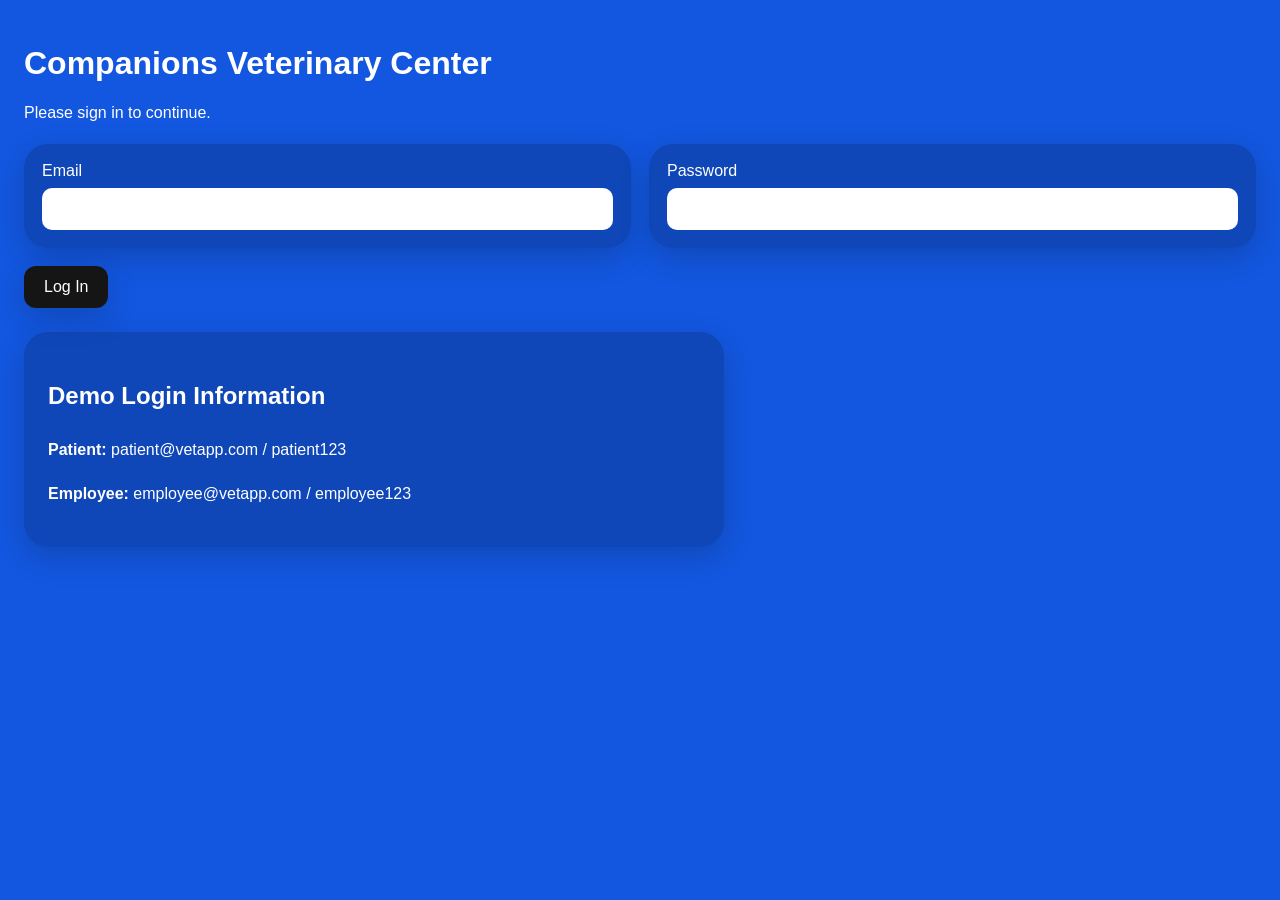
<file: index.html>
<!doctype html>
<html lang="en">
<head>
  <meta charset="UTF-8" />
  <meta name="viewport" content="width=device-width, initial-scale=1.0" />
  <title>Vet App Login</title>
  <link rel="stylesheet" href="styles.css" />
</head>
<body>
  <div class="app-shell">
    <main class="login-page">
      <h1>Companions Veterinary Center</h1>
      <p>Please sign in to continue.</p>

      <form id="loginForm" class="form-grid">
        <label>
          Email
          <input type="email" name="email" required />
        </label>

        <label>
          Password
          <input type="password" name="password" required />
        </label>

        <div class="full-width footer-actions">
          <button class="btn" type="submit">Log In</button>
        </div>
      </form>

      <section class="summary-card">
        <h2>Demo Login Information</h2>
        <p><strong>Patient:</strong> patient@vetapp.com / patient123</p>
        <p><strong>Employee:</strong> employee@vetapp.com / employee123</p>
      </section>

      <p id="loginError"></p>
    </main>
  </div>

  <script src="app.js"></script>
</body>
</html>
</file>
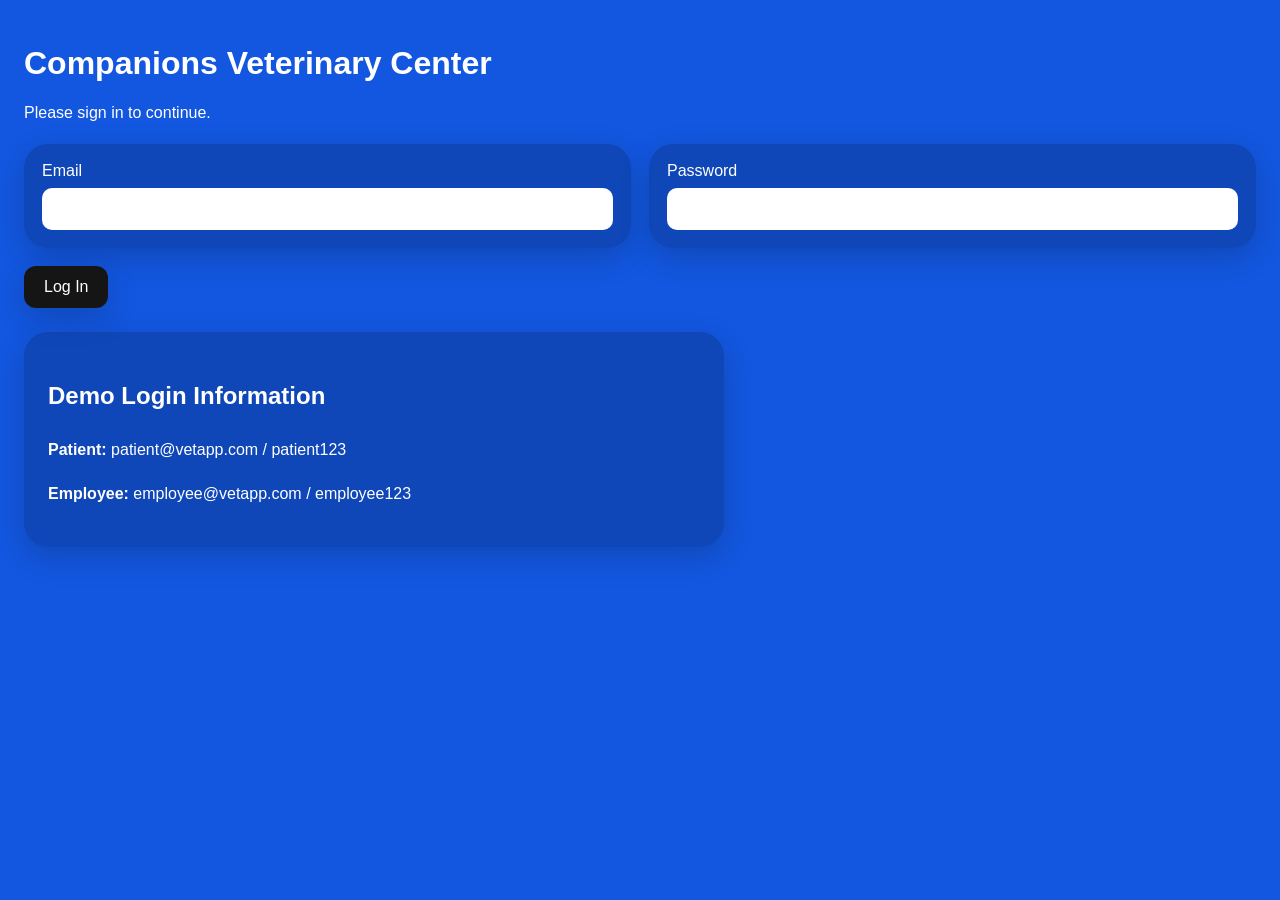
<file: appointment-success.html>
<!doctype html>
<html lang="en">
<head>
  <meta charset="UTF-8" />
  <meta name="viewport" content="width=device-width, initial-scale=1.0" />
  <title>Appointment Scheduled</title>
  <link rel="stylesheet" href="styles.css" />
</head>
<body>
  <div class="app-shell">
    <nav class="top-nav">
      <a href="home.html">Home</a>
      <a href="appointments.html">Appointments</a>
      <a href="treatment-plan.html">Access Treatment Plans</a>
      <a href="#">Discharge Instructions</a>
      <a href="#">Billing and Invoices</a>
      <a href="my-pets.html">My Pets</a>
      <a href="#">My Account</a>
      <a href="index.html">Log Out</a>
    </nav>

    <main>
      <h1>Your Appointment Has Been Scheduled!</h1>
      <p>A confirmation copy with full details will be sent to your email or text messages.</p>
      <section class="summary-card" id="successSummary"></section>
      <div class="footer-actions">
        <button class="btn btn-secondary" type="button" onclick="window.print()">Print Confirmation</button>
        <a class="btn" href="schedule-details.html">Edit Appointment</a>
        <a class="btn btn-secondary" href="home.html">Exit</a>
      </div>
    </main>
  </div>
  <script src="app.js"></script>
</body>
</html>
</file>
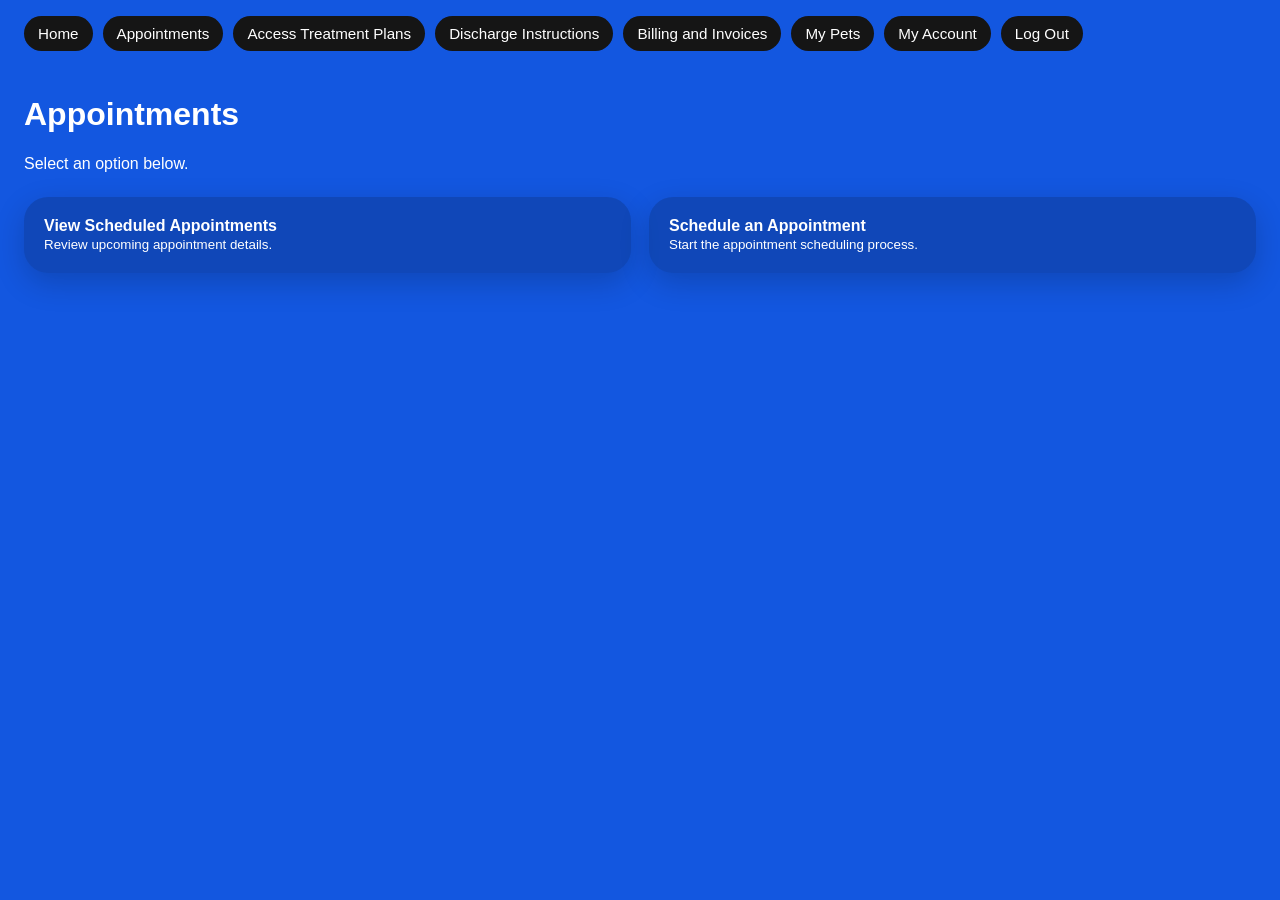
<file: appointments.html>
<!doctype html>
<html lang="en">
<head>
  <meta charset="UTF-8" />
  <meta name="viewport" content="width=device-width, initial-scale=1.0" />
  <title>Appointments</title>
  <link rel="stylesheet" href="styles.css" />
</head>
<body>
  <div class="app-shell">
    <nav class="top-nav">
      <a href="home.html">Home</a>
      <a href="appointments.html">Appointments</a>
      <a href="treatment-plan.html">Access Treatment Plans</a>
      <a href="#">Discharge Instructions</a>
      <a href="#">Billing and Invoices</a>
      <a href="#">My Pets</a>
      <a href="#">My Account</a>
      <a href="index.html">Log Out</a>
    </nav>

    <main>
      <h1>Appointments</h1>
      <p>Select an option below.</p>

      <div class="choice-grid two">
        <a class="choice-card action-card" href="view-appointments.html">
          <span>
            <strong>View Scheduled Appointments</strong><br>
            <small>Review upcoming appointment details.</small>
          </span>
        </a>

        <a class="choice-card action-card" href="schedule-date.html">
          <span>
            <strong>Schedule an Appointment</strong><br>
            <small>Start the appointment scheduling process.</small>
          </span>
        </a>
      </div>
    </main>
  </div>
</body>
</html>
</file>
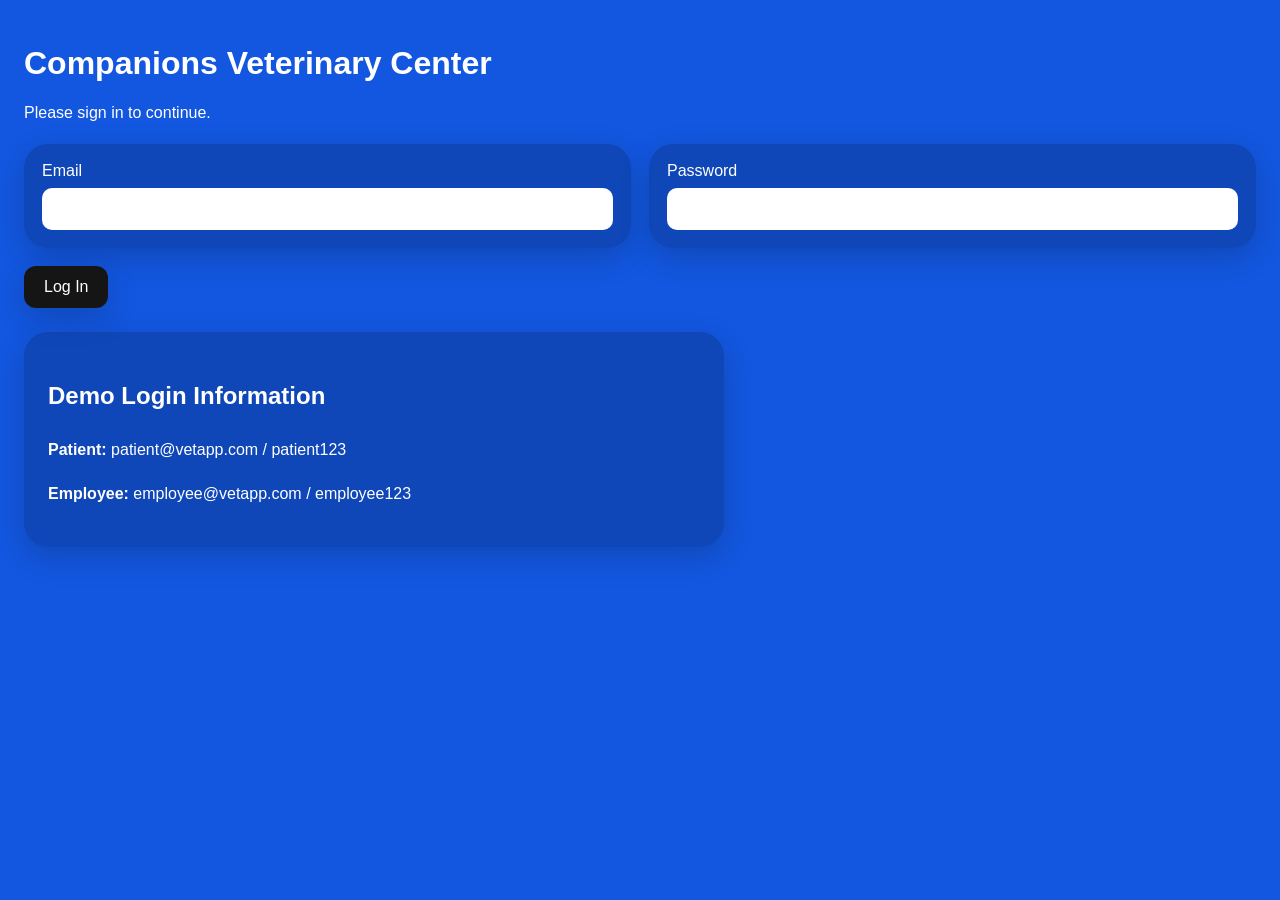
<file: employee-appointments.html>
<!doctype html>
<html lang="en">
<head>
  <meta charset="UTF-8" />
  <meta name="viewport" content="width=device-width, initial-scale=1.0" />
  <title>Employee | Scheduled Appointments</title>
  <link rel="stylesheet" href="styles.css" />
</head>
<body>
  <div class="app-shell">
    <nav class="top-nav">
      <a href="employee-appointments.html">Scheduled Appointments</a>
      <a href="index.html" id="logoutLink">Log Out</a>
    </nav>

    <main>
      <h1>Scheduled Appointments</h1>
      <p>Employee view: upcoming appointments only.</p>
      <section id="employeeAppointmentsOutput"></section>
    </main>
  </div>

  <script src="app.js"></script>
</body>
</html>
</file>
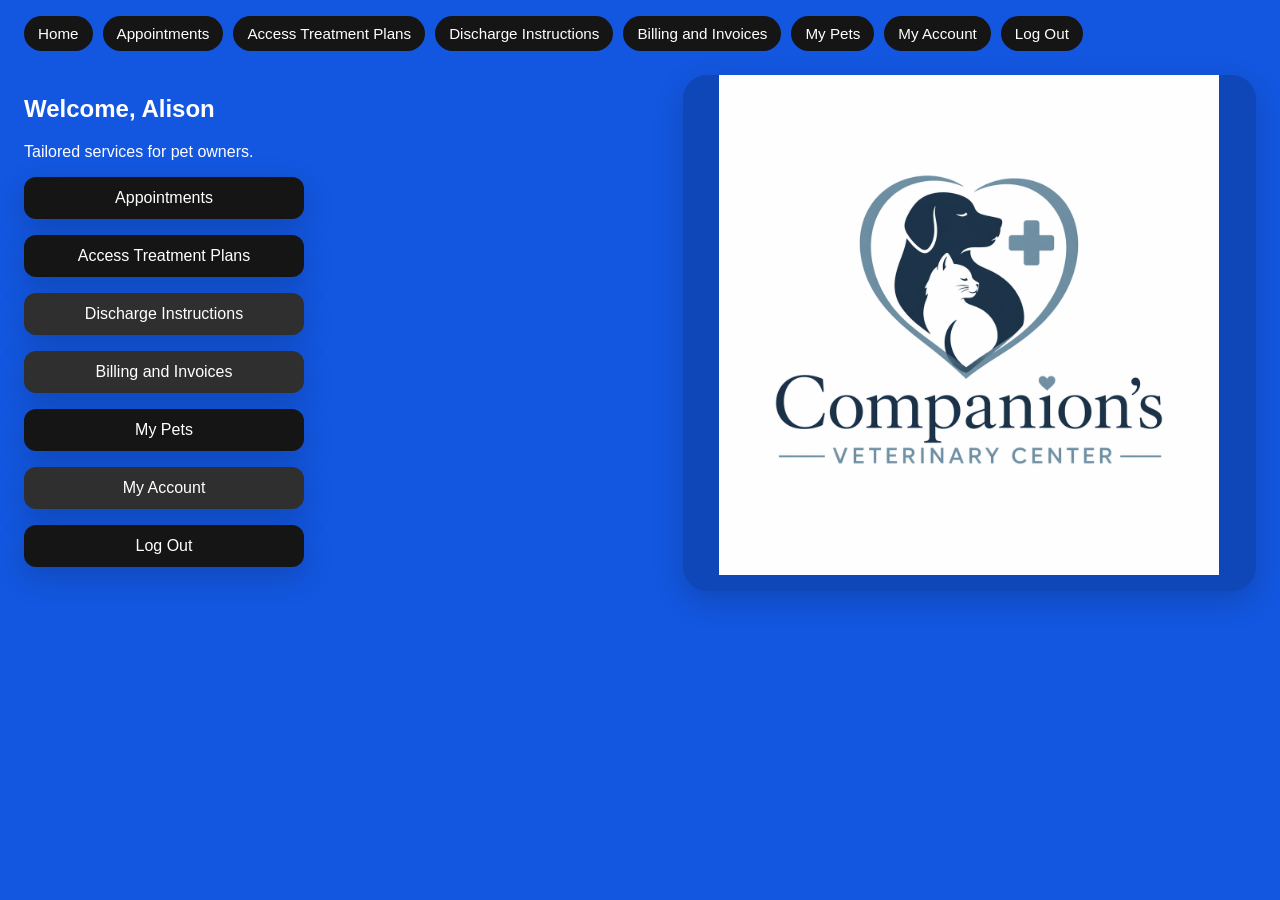
<file: home.html>
<!doctype html>
<html lang="en">
<head>
  <meta charset="UTF-8" />
  <meta name="viewport" content="width=device-width, initial-scale=1.0" />
  <title>Home | Companions Veterinary Center</title>
  <link rel="stylesheet" href="styles.css" />
</head>
<body>
  <div class="app-shell">
    <nav class="top-nav">
      <a href="home.html">Home</a>
      <a href="appointments.html">Appointments</a>
      <a href="treatment-plan.html">Access Treatment Plans</a>
      <a href="#">Discharge Instructions</a>
      <a href="#">Billing and Invoices</a>
      <a href="my-pets.html">My Pets</a>
      <a href="#">My Account</a>
      <a href="index.html">Log Out</a>
    </nav>

    <main class="home-grid">
      <section>
        <h1>Welcome, Alison</h1>
        <p>Tailored services for pet owners.</p>
        <div class="stack-buttons">
          <a class="btn wide" href="appointments.html">Appointments</a>
          <a class="btn wide" href="treatment-plan.html">Access Treatment Plans</a>
          <a class="btn wide muted" href="#">Discharge Instructions</a>
          <a class="btn wide muted" href="#">Billing and Invoices</a>
          <a class="btn wide" href="my-pets.html">My Pets</a>
          <a class="btn wide muted" href="#">My Account</a>
          <a class="btn wide" href="index.html">Log Out</a>
        </div>
      </section>
      <section class="card image-card">
        <img src="images/logo.png" alt="Companions Veterinary Center Logo" class="home-logo" />
      </section>
    </main>
  </div>
</body>
</html>
</file>
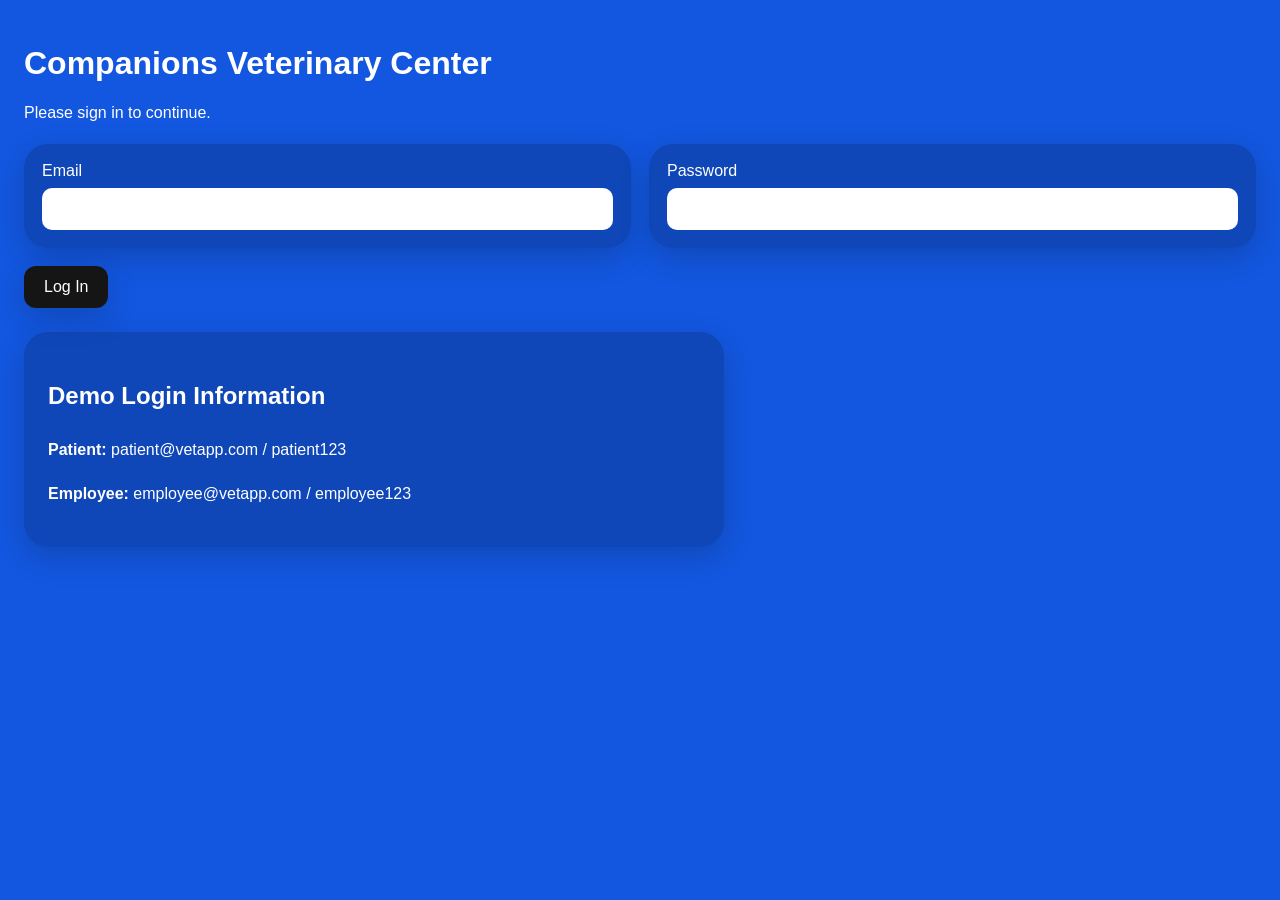
<file: my-pets.html>
<!doctype html>
<html lang="en">
<head>
  <meta charset="UTF-8" />
  <meta name="viewport" content="width=device-width, initial-scale=1.0" />
  <title>My Pets</title>
  <link rel="stylesheet" href="styles.css" />
</head>
<body>
  <div class="app-shell">
    <nav class="top-nav">
      <a href="home.html">Home</a>
      <a href="appointments.html">Appointments</a>
      <a href="treatment-plan.html">Access Treatment Plans</a>
      <a href="#">Discharge Instructions</a>
      <a href="#">Billing and Invoices</a>
      <a href="my-pets.html">My Pets</a>
      <a href="#">My Account</a>
      <a href="index.html">Log Out</a>
    </nav>

    <main>
      <h1>My Pets</h1>
      <p>View saved pet records below.</p>
      <section id="myPetsOutput"></section>
    </main>
  </div>
  <script src="app.js"></script>
</body>
</html>
</file>
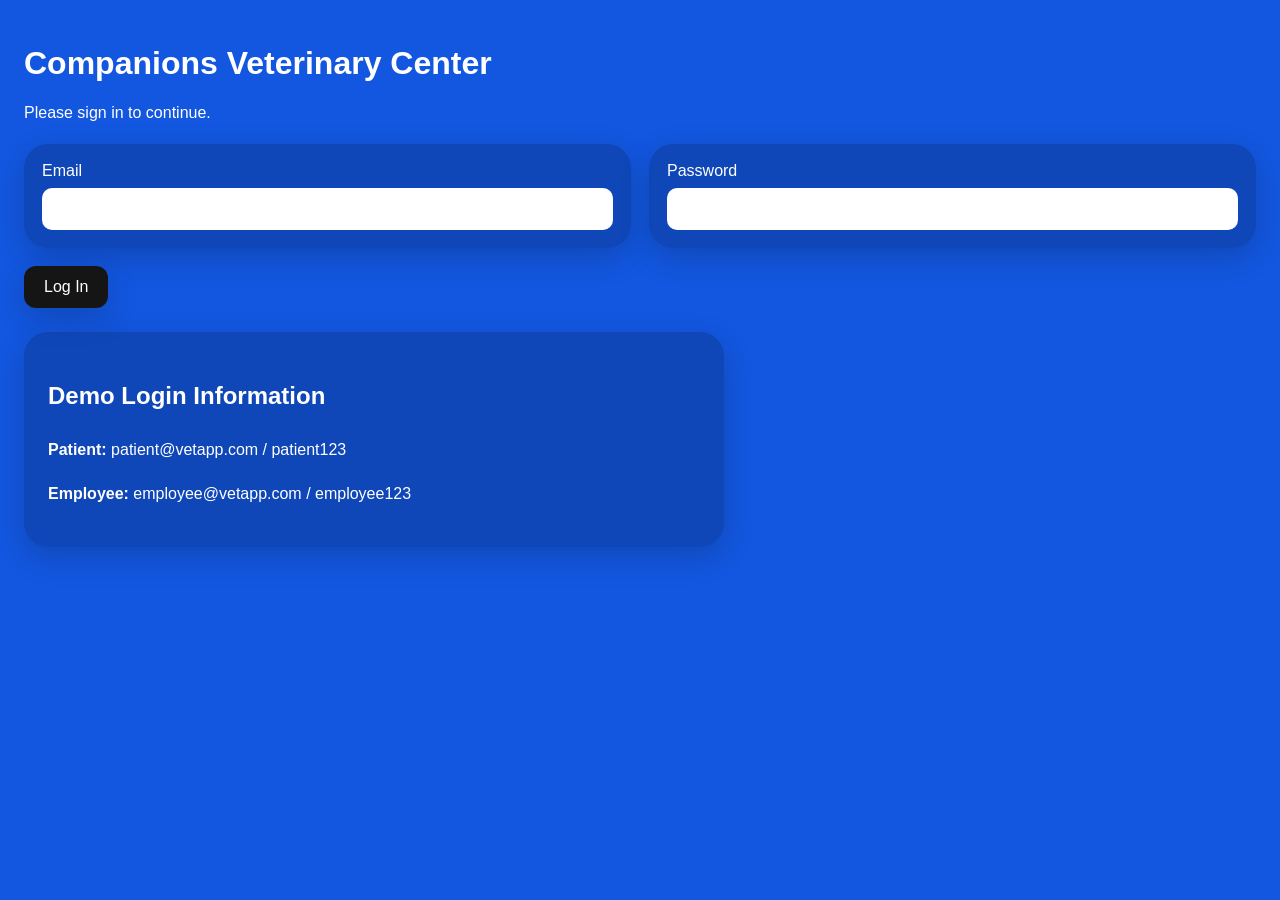
<file: schedule-confirm.html>
<!doctype html>
<html lang="en">
<head>
  <meta charset="UTF-8" />
  <meta name="viewport" content="width=device-width, initial-scale=1.0" />
  <title>Schedule Appointment | Confirm</title>
  <link rel="stylesheet" href="styles.css" />
</head>
<body>
  <div class="app-shell">
    <nav class="top-nav">
      <a href="home.html">Home</a>
      <a href="appointments.html">Appointments</a>
      <a href="treatment-plan.html">Access Treatment Plans</a>
      <a href="#">Discharge Instructions</a>
      <a href="#">Billing and Invoices</a>
      <a href="my-pets.html">My Pets</a>
      <a href="#">My Account</a>
      <a href="index.html">Log Out</a>
    </nav>

    <main>
      <h1>Schedule an Appointment</h1>
      <p>Confirm appointment information.</p>
      <section class="summary-card" id="appointmentSummary"></section>
      <div class="footer-actions">
        <a class="btn btn-secondary" href="schedule-details.html">Edit</a>
        <button class="btn" id="confirmButton" type="button">Confirm</button>
      </div>
    </main>
  </div>
  <script src="app.js"></script>
</body>
</html>
</file>
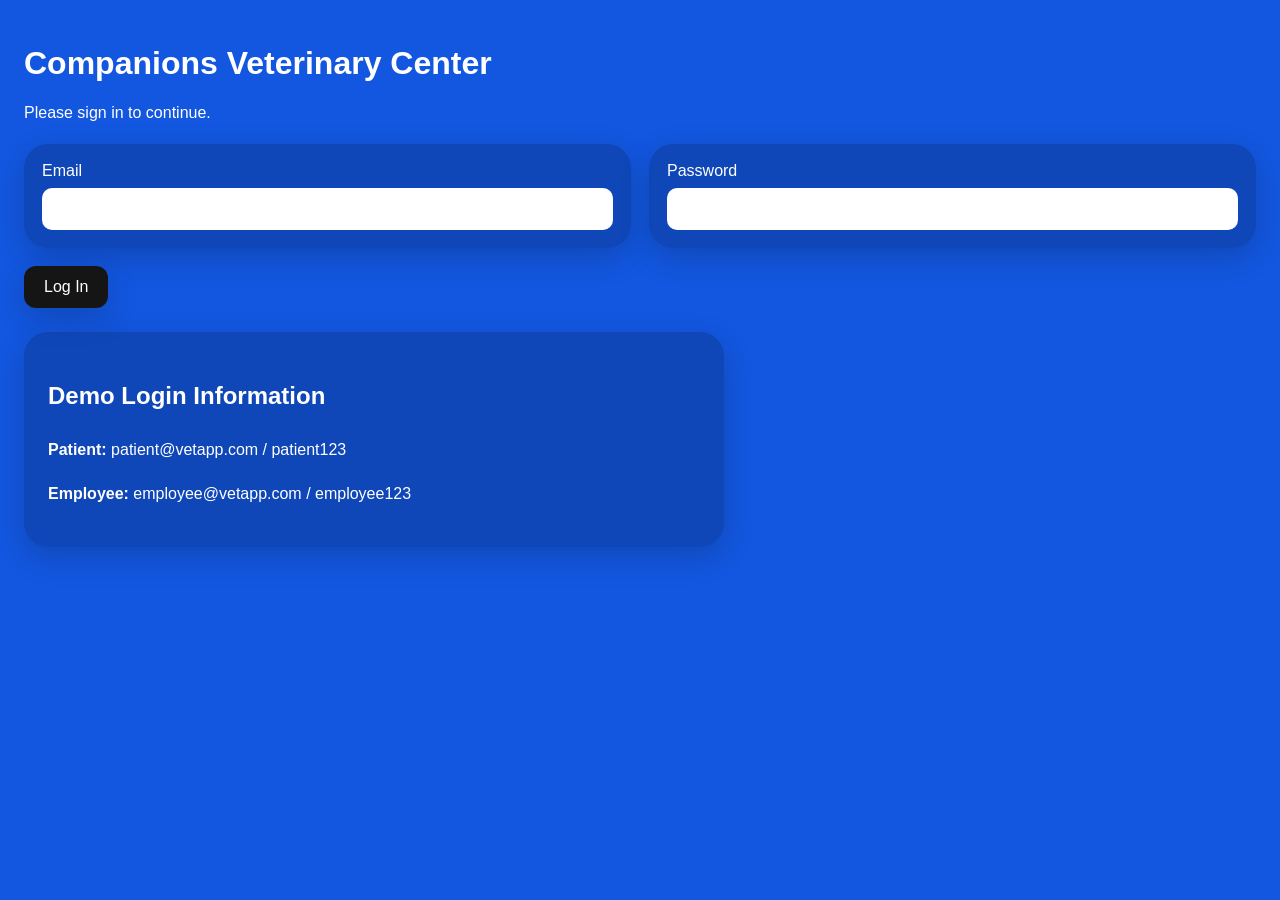
<file: schedule-date.html>
<!doctype html>
<html lang="en">
<head>
  <meta charset="UTF-8" />
  <meta name="viewport" content="width=device-width, initial-scale=1.0" />
  <title>Schedule Appointment | Date</title>
  <link rel="stylesheet" href="styles.css" />
</head>
<body>
  <div class="app-shell">
    <nav class="top-nav">
      <a href="home.html">Home</a>
      <a href="appointments.html">Appointments</a>
      <a href="treatment-plan.html">Access Treatment Plans</a>
      <a href="#">Discharge Instructions</a>
      <a href="#">Billing and Invoices</a>
      <a href="my-pets.html">My Pets</a>
      <a href="#">My Account</a>
      <a href="index.html">Log Out</a>
    </nav>

    <main>
      <h1>Schedule an Appointment</h1>
      <p>First, pick a date that works for you.</p>
      <form id="dateForm">
        <div class="choice-grid two">
          <label class="choice-card">
            <input type="radio" name="appointmentDate" value="2026-04-15" required />
            <span>
              April 15, 2026<br>
              <small id="availability-2026-04-15"></small>
            </span>
          </label>

          <label class="choice-card">
            <input type="radio" name="appointmentDate" value="2026-04-16" required />
            <span>
              April 16, 2026<br>
              <small id="availability-2026-04-16"></small>
            </span>
          </label>
        </div>
        <div class="footer-actions">
          <a class="btn btn-secondary" href="appointments.html">Back</a>
          <button class="btn" type="submit">Next</button>
        </div>
      </form>
    </main>
  </div>
  <script src="app.js"></script>
</body>
</html>
</file>
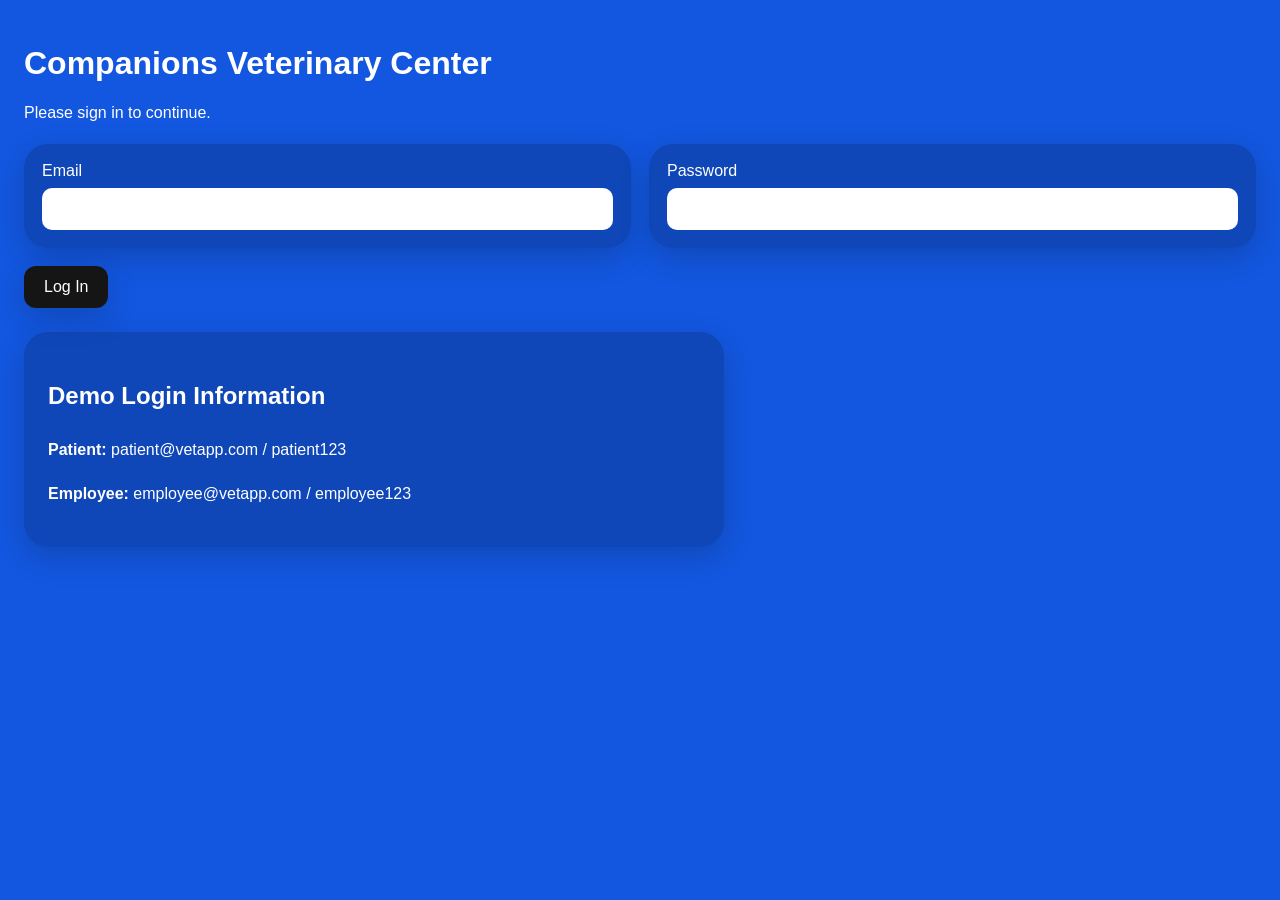
<file: schedule-details.html>
<!doctype html>
<html lang="en">
<head>
  <meta charset="UTF-8" />
  <meta name="viewport" content="width=device-width, initial-scale=1.0" />
  <title>Schedule Appointment | Details</title>
  <link rel="stylesheet" href="styles.css" />
</head>
<body>
  <div class="app-shell">
    <nav class="top-nav">
      <a href="home.html">Home</a>
      <a href="appointments.html">Appointments</a>
      <a href="treatment-plan.html">Access Treatment Plans</a>
      <a href="#">Discharge Instructions</a>
      <a href="#">Billing and Invoices</a>
      <a href="my-pets.html">My Pets</a>
      <a href="#">My Account</a>
      <a href="index.html">Log Out</a>
    </nav>

    <main>
      <h1>Schedule an Appointment</h1>
      <p>Enter pet and owner information.</p>
      <form id="detailsForm" class="form-grid">
        <label class="full-width">
          Select Pet
          <select id="petSelect" name="petSelect">
            <option value="new" selected>+ Add New Pet</option>
          </select>
        </label>
        <label>Pet Name<input name="petName" required /></label>
        <label>Last Visit<input name="lastVisit" placeholder="MM/DD/YYYY" /></label>
        <label>Pet Species<input name="petSpecies" required /></label>
        <label>Owner Name<input name="ownerName" required /></label>
        <label>Pet Breed<input name="petBreed" /></label>
        <label>Owner Email<input name="ownerEmail" type="email" required /></label>
        <label>Pet Gender<input name="petGender" /></label>
        <label>Owner Phone<input name="ownerPhone" required /></label>
        <label>Pet Age<input name="petAge" /></label>
        <label>Notes<textarea name="notes" rows="3"></textarea></label>
        <div class="full-width footer-actions">
          <a class="btn btn-secondary" href="schedule-time.html">Back</a>
          <button class="btn" type="submit">Next</button>
        </div>
      </form>
    </main>
  </div>
  <script src="app.js"></script>
</body>
</html>
</file>
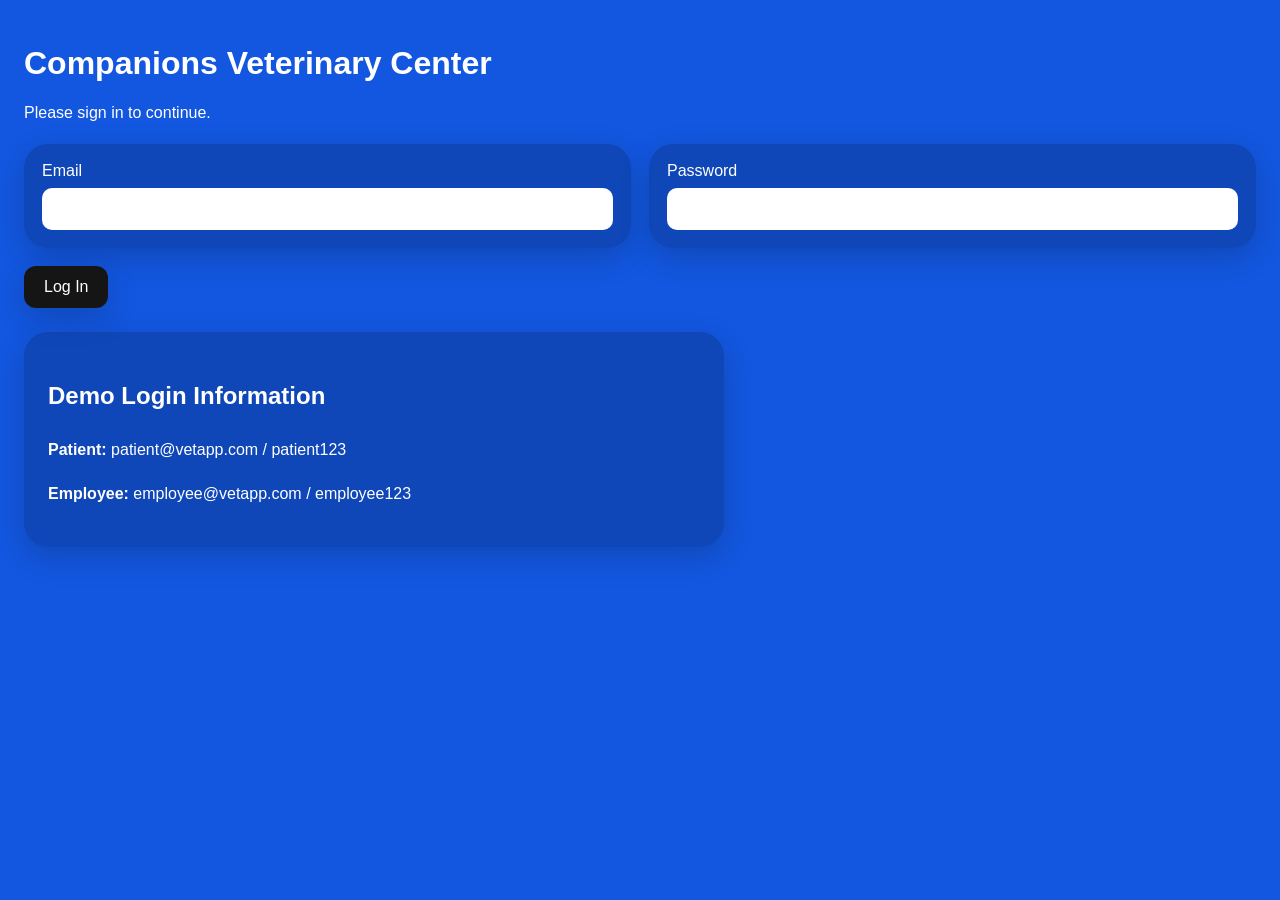
<file: schedule-time.html>
<!doctype html>
<html lang="en">
<head>
  <meta charset="UTF-8" />
  <meta name="viewport" content="width=device-width, initial-scale=1.0" />
  <title>Schedule Appointment | Time</title>
  <link rel="stylesheet" href="styles.css" />
</head>
<body>
  <div class="app-shell">
    <nav class="top-nav">
      <a href="home.html">Home</a>
      <a href="appointments.html">Appointments</a>
      <a href="treatment-plan.html">Access Treatment Plans</a>
      <a href="#">Discharge Instructions</a>
      <a href="#">Billing and Invoices</a>
      <a href="my-pets.html">My Pets</a>
      <a href="#">My Account</a>
      <a href="index.html">Log Out</a>
    </nav>

    <main>
      <h1>Schedule an Appointment</h1>
      <p id="selectedDateText"></p>

      <form id="timeForm">
        <div id="timeOptions" class="choice-grid two"></div>

        <div class="footer-actions">
          <a class="btn btn-secondary" href="schedule-date.html">Back</a>
          <button class="btn" type="submit">Next</button>
        </div>
      </form>
    </main>
  </div>
  <script src="app.js"></script>
</body>
</html>
</file>
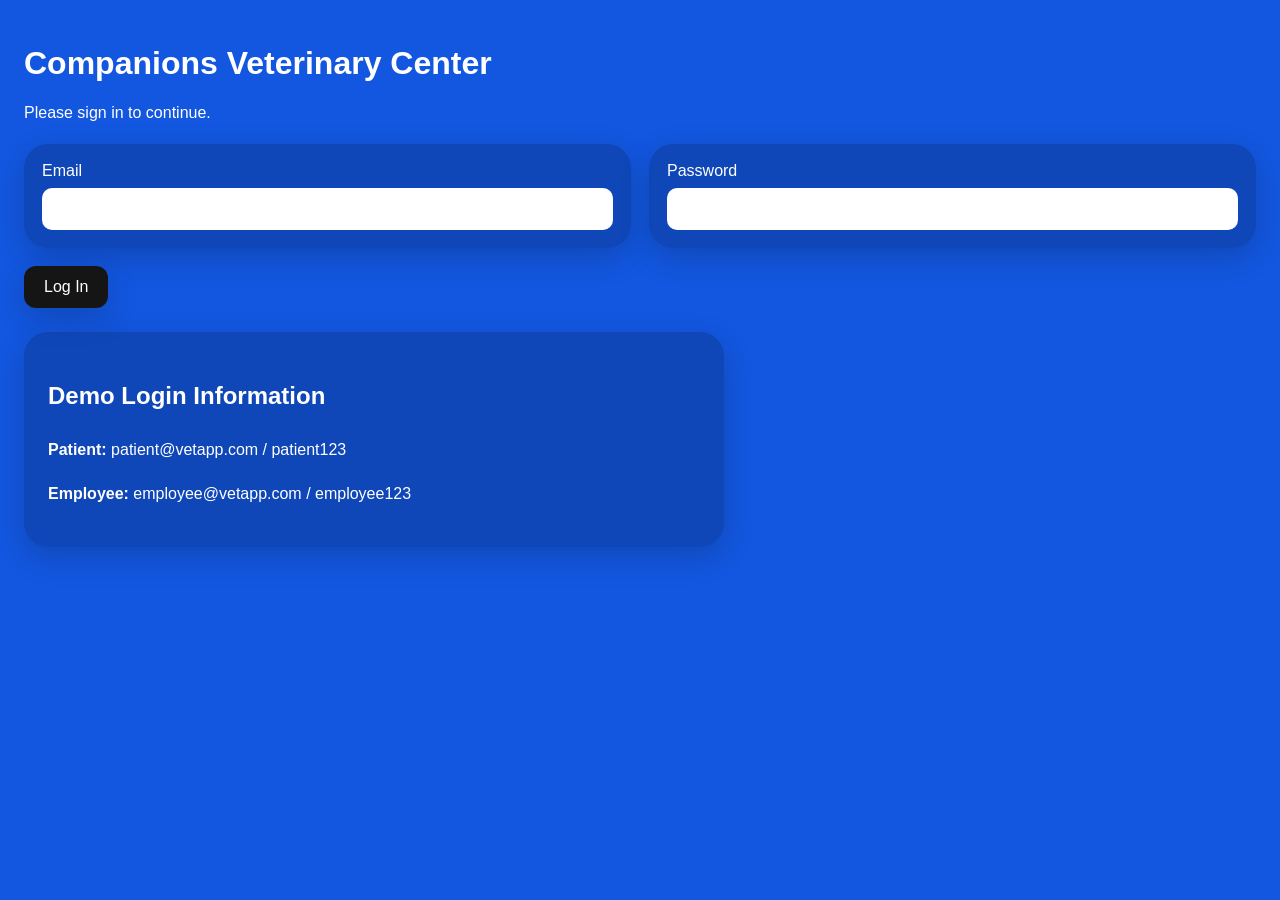
<file: treatment-plan.html>
<!doctype html>
<html lang="en">
<head>
  <meta charset="UTF-8" />
  <meta name="viewport" content="width=device-width, initial-scale=1.0" />
  <title>Treatment Plans</title>
  <link rel="stylesheet" href="styles.css" />
</head>
<body>
  <div class="app-shell">
    <nav class="top-nav">
      <a href="home.html">Home</a>
      <a href="appointments.html">Appointments</a>
      <a href="treatment-plan.html">Access Treatment Plans</a>
      <a href="#">Discharge Instructions</a>
      <a href="#">Billing and Invoices</a>
      <a href="my-pets.html">My Pets</a>
      <a href="#">My Account</a>
      <a href="index.html">Log Out</a>
    </nav>

    <main>
      <h1>Access Treatment Plans</h1>
      <p>Select a pet to view treatment information.</p>
      <form id="treatmentForm" class="treatment-selector">
        <label for="petSelect">Pet</label>
        <select id="petSelect" required>
          <option value="">Choose a pet</option>
          <option value="Mochi|Annual exam scheduled|Continue allergy medication once daily|Follow-up in 6 months">Mochi</option>
          <option value="Juniper|Recovering after dental cleaning|Soft food for 3 days|Recheck if appetite drops">Juniper</option>
        </select>
        <button class="btn" type="submit">View Treatment Plan</button>
      </form>
      <section class="summary-card" id="treatmentOutput"></section>
    </main>
  </div>
  <script src="app.js"></script>
</body>
</html>
</file>
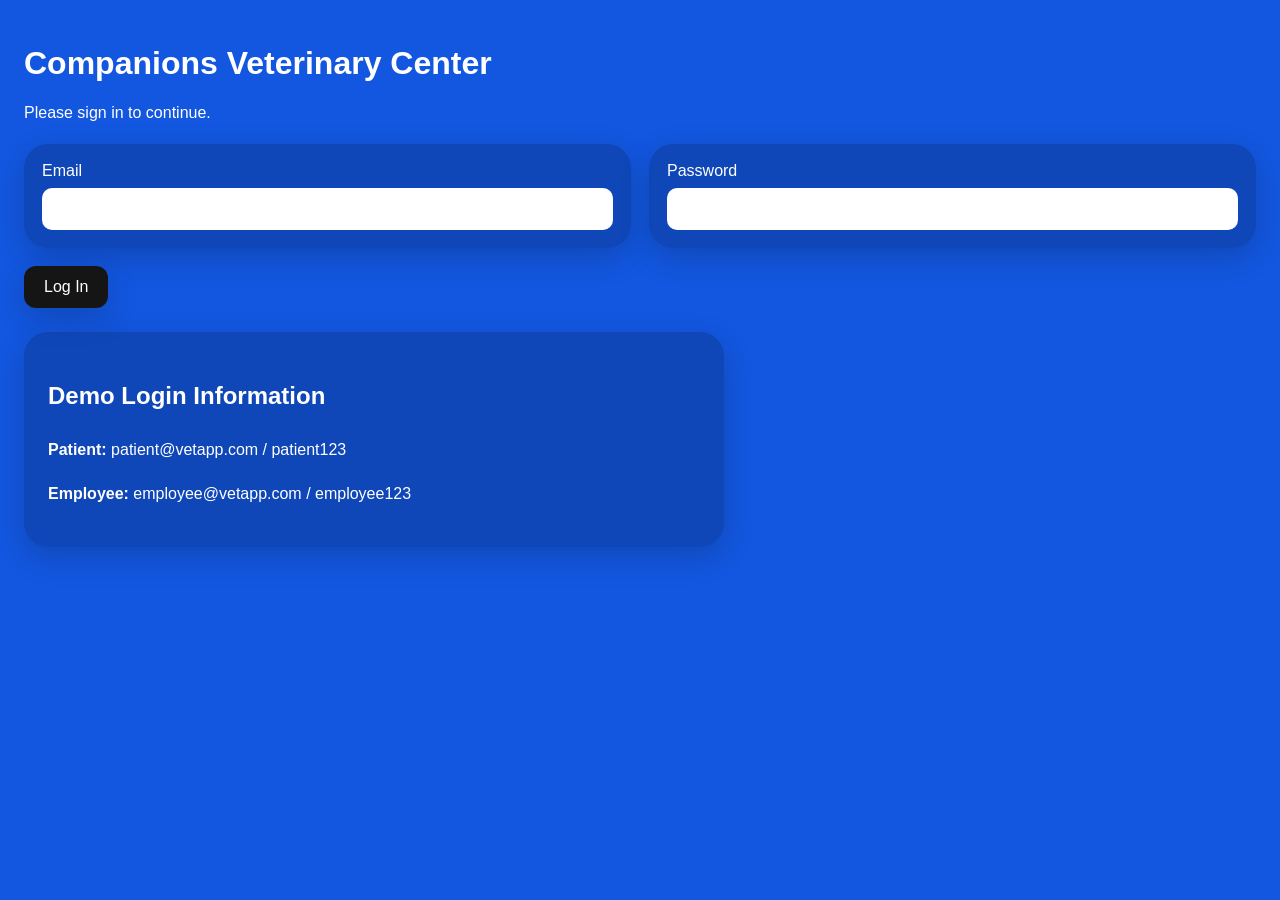
<file: view-appointments.html>
<!doctype html>
<html lang="en">
<head>
  <meta charset="UTF-8" />
  <meta name="viewport" content="width=device-width, initial-scale=1.0" />
  <title>View Appointments</title>
  <link rel="stylesheet" href="styles.css" />
</head>
<body>
  <div class="app-shell">
    <nav class="top-nav">
      <a href="home.html">Home</a>
      <a href="appointments.html">Appointments</a>
      <a href="treatment-plan.html">Access Treatment Plans</a>
      <a href="#">Discharge Instructions</a>
      <a href="#">Billing and Invoices</a>
      <a href="my-pets.html">My Pets</a>
      <a href="#">My Account</a>
      <a href="index.html">Log Out</a>
    </nav>

    <main>
      <h1>Scheduled Appointments</h1>
      <p>View your currently scheduled appointment below.</p>

      <section class="summary-card" id="scheduledAppointmentsOutput"></section>

      <div class="footer-actions">
        <button class="btn btn-danger" id="cancelAppointmentButton">Cancel Appointment</button>
        <a class="btn btn-secondary" href="appointments.html">Back</a>
      </div>
    </main>
  </div>
  <script src="app.js"></script>
</body>
</html>
</file>
<file: styles.css>
:root {
  --blue: #1357e0;
  --dark: #151515;
  --light: #f2f3f7;
  --white: #ffffff;
  --shadow: 0 10px 30px rgba(0, 0, 0, 0.18);
}
* { box-sizing: border-box; }
body {
  margin: 0;
  font-family: Arial, Helvetica, sans-serif;
  background: var(--blue);
  color: var(--white);
}
a { color: inherit; text-decoration: none; }
main { padding: 24px; }
.split-screen { display: grid; grid-template-columns: 1fr 1fr; min-height: 100vh; }
.panel { padding: 32px; display: flex; flex-direction: column; justify-content: center; }
.panel-blue { background: var(--blue); }
.panel-light { background: #e8ebf3; color: #333; }
.brand {
  display: inline-block;
  background: var(--dark);
  padding: 14px 18px;
  font-size: 2rem;
  font-weight: 700;
  border-radius: 8px;
  margin-bottom: 18px;
}
.button-row, .footer-actions, .stack-buttons { display: flex; gap: 16px; flex-wrap: wrap; }
.stack-buttons { flex-direction: column; max-width: 280px; }
.btn {
  border: none;
  border-radius: 12px;
  background: var(--dark);
  color: var(--white);
  padding: 12px 20px;
  cursor: pointer;
  font-size: 1rem;
  box-shadow: var(--shadow);
}
.btn-secondary, .muted { background: #2f2f2f; }
.wide { text-align: center; }
.small { margin-top: 48px; }
.image-placeholder {
  border: 2px dashed #8f98aa;
  border-radius: 24px;
  min-height: 260px;
  display: flex;
  align-items: center;
  justify-content: center;
  font-size: 1.1rem;
  text-align: center;
  padding: 20px;
}
.tall { min-height: 380px; }
.app-shell { min-height: 100vh; }
.top-nav {
  display: flex;
  gap: 10px;
  flex-wrap: wrap;
  padding: 16px 24px 0;
}
.top-nav a {
  background: var(--dark);
  padding: 9px 14px;
  border-radius: 999px;
  font-size: 0.95rem;
}
.home-grid { display: grid; grid-template-columns: 1.1fr 1fr; gap: 28px; align-items: start; }
.card, .summary-card, .choice-card, .form-grid label, .treatment-selector {
  background: rgba(0,0,0,0.18);
  border-radius: 24px;
  box-shadow: var(--shadow);
}
.choice-grid { display: grid; gap: 18px; margin: 24px 0; }
.choice-grid.two { grid-template-columns: repeat(2, minmax(200px, 1fr)); }
.choice-grid.four { grid-template-columns: repeat(4, minmax(160px, 1fr)); }
.choice-card {
  padding: 20px;
  display: block;
  cursor: pointer;
}
.choice-card input { margin-right: 10px; }
.form-grid {
  display: grid;
  grid-template-columns: repeat(2, minmax(220px, 1fr));
  gap: 18px;
  margin-top: 22px;
}
.form-grid label {
  display: flex;
  flex-direction: column;
  gap: 8px;
  padding: 18px;
}
input, textarea, select {
  width: 100%;
  border-radius: 10px;
  border: none;
  padding: 12px;
  font-size: 1rem;
}
.full-width { grid-column: 1 / -1; background: transparent !important; box-shadow: none !important; padding: 0 !important; }
.summary-card {
  max-width: 700px;
  padding: 24px;
  line-height: 1.7;
  margin: 24px 0;
}
.treatment-selector {
  display: flex;
  gap: 14px;
  align-items: end;
  padding: 18px;
  max-width: 700px;
  flex-wrap: wrap;
}
.treatment-selector label { font-weight: bold; }
@media (max-width: 900px) {
  .split-screen, .home-grid, .choice-grid.two, .choice-grid.four, .form-grid { grid-template-columns: 1fr; }
}

.home-logo {
  width: 500px;
  height: auto;
  display: block;
  margin: 0 auto 1rem;
}

.arrival-confirmed-text {
  color: green;
  font-weight: bold;
  margin-top: 0.5rem;
}

.nav-logo {
  height: 35px;
  max-height: 35px;
  width: auto;
}
</file>
